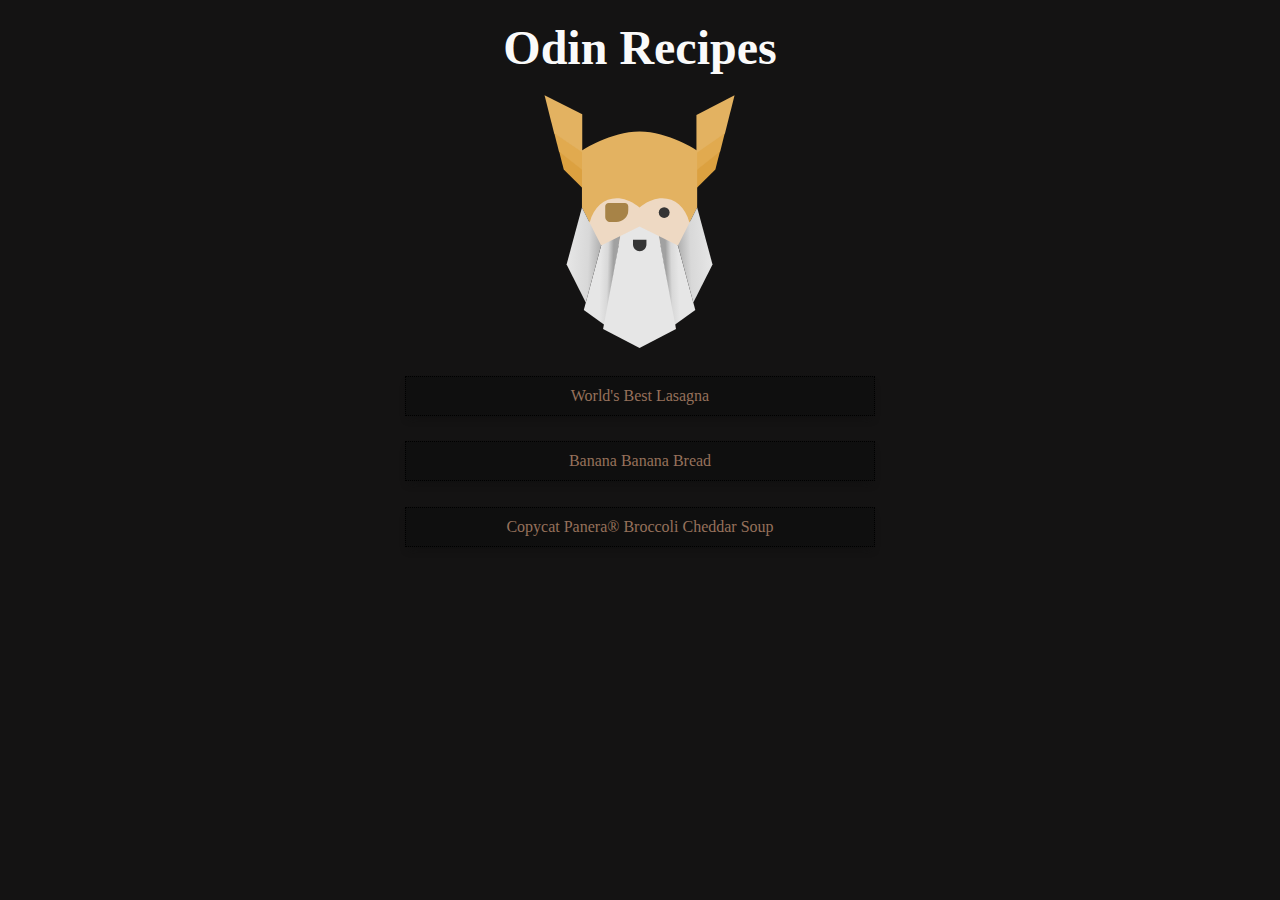
<file: index.html>
<!DOCTYPE html>
<html lang='en'>
  <head>
    <meta charset="UTF-8"/>
    <title>Simple Recipes</title>
    <link rel="stylesheet" href="styles.css" type="text/css" media="screen" />
  </head>
  <body class="main-content">
    <h1 class="text-center">Odin Recipes</h1>
    <a href="https://www.theodinproject.com/about">
    <img style="margin:auto; width:15%; display:block;" src="img/top-logo.svg" alt="The Odin Project Logo" />
    </a>
    <div>
      <a class="index-btn" href="recipes/lasagna.html">World's Best Lasagna</a>
      <a class="index-btn" href="recipes/banana-bread.html">Banana Banana Bread</a>
      <a class="index-btn" href="recipes/soup.html">Copycat Panera® Broccoli Cheddar Soup</a>
    </div>
  </body>
</html>
</file>
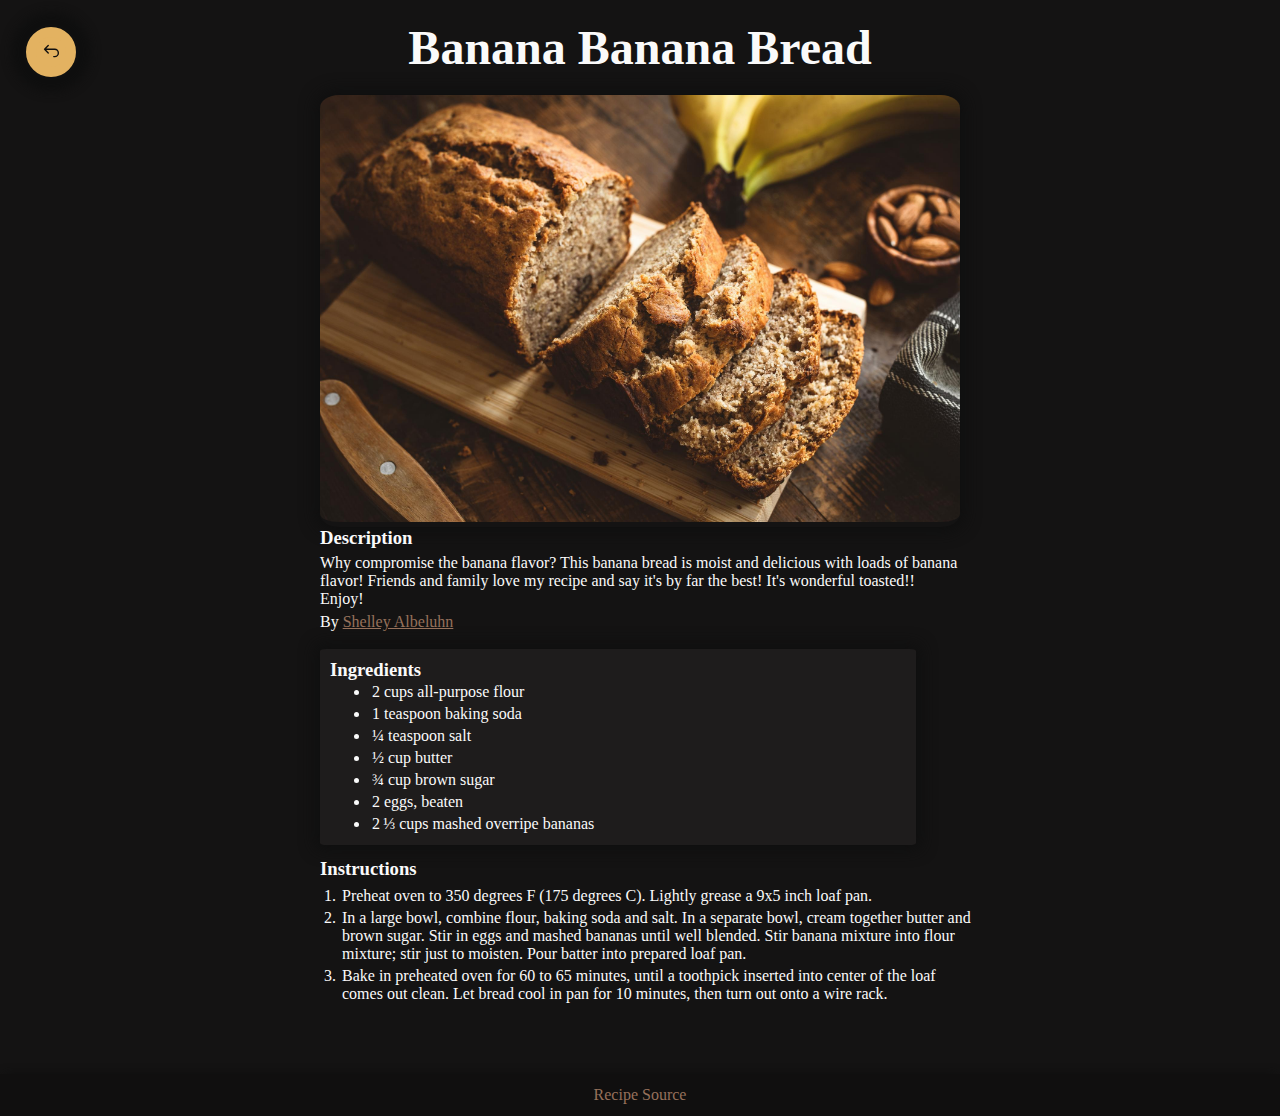
<file: recipes/banana-bread.html>
<!doctype html>
<html lang="en">
  <head>
    <meta charset="UTF-8">
    <title>Banana Banana Bread</title>
    <link rel="stylesheet" href="../styles.css" type="text/css" media="screen" />
  </head>
  <body class="main-content">
    <div>
      <a class="floating-btn back-btn" href="../index.html">
        <img src="../img/arrow-left.svg" alt="" />
      </a>
    </div>
    <div>
    <h1 class="text-center">Banana Banana Bread</h1>
    <img class="center-margin content-img" src="../img/banana-bread.jpg" alt="A banana bread sitting on top of a wooden cutting board. Half of the bread has been cutted into 4 slices." />
    <h3 class="center-margin">Description</h3>
      <p class="center-margin">Why compromise the banana flavor? This banana bread is moist and delicious with loads of banana flavor! Friends and family love my recipe and say it's by far the best! It's wonderful toasted!! Enjoy!</p>
      <p class="center-margin">By <a href="https://www.allrecipes.com/cook/3434/">Shelley Albeluhn</a></p>
  <div class="ingredients">
    <h3>Ingredients</h3>
      <ul>
        <li>2 cups all-purpose flour</li>
        <li>1 teaspoon baking soda</li>
        <li>¼ teaspoon salt</li>
        <li>½ cup butter</li>
        <li>¾ cup brown sugar</li>
        <li>2 eggs, beaten</li>
        <li>2 ⅓ cups mashed overripe bananas</li>
      </ul>
  </div>
    <h3 class="center-margin">Instructions</h3>
      <ol class="center-margin">
          <li>Preheat oven to 350 degrees F (175 degrees C). Lightly grease a 9x5 inch loaf pan.</li>
          <li>In a large bowl, combine flour, baking soda and salt. In a separate bowl, cream together butter and brown sugar. Stir in eggs and mashed bananas until well blended. Stir banana mixture into flour mixture; stir just to moisten. Pour batter into prepared loaf pan.</li>
          <li>Bake in preheated oven for 60 to 65 minutes, until a toothpick inserted into center of the loaf comes out clean. Let bread cool in pan for 10 minutes, then turn out onto a wire rack.</li>
      </ol>
    </div>

    <div class="after-footer"></div>
    <div class="footer">
      <ul class="text-center no-bullet">
        <li>
          <a href="https://www.allrecipes.com/recipe/20144/banana-banana-bread/">Recipe Source</a>
        </li>
      </ul>
    </div>

  </body>
</html>
</file>
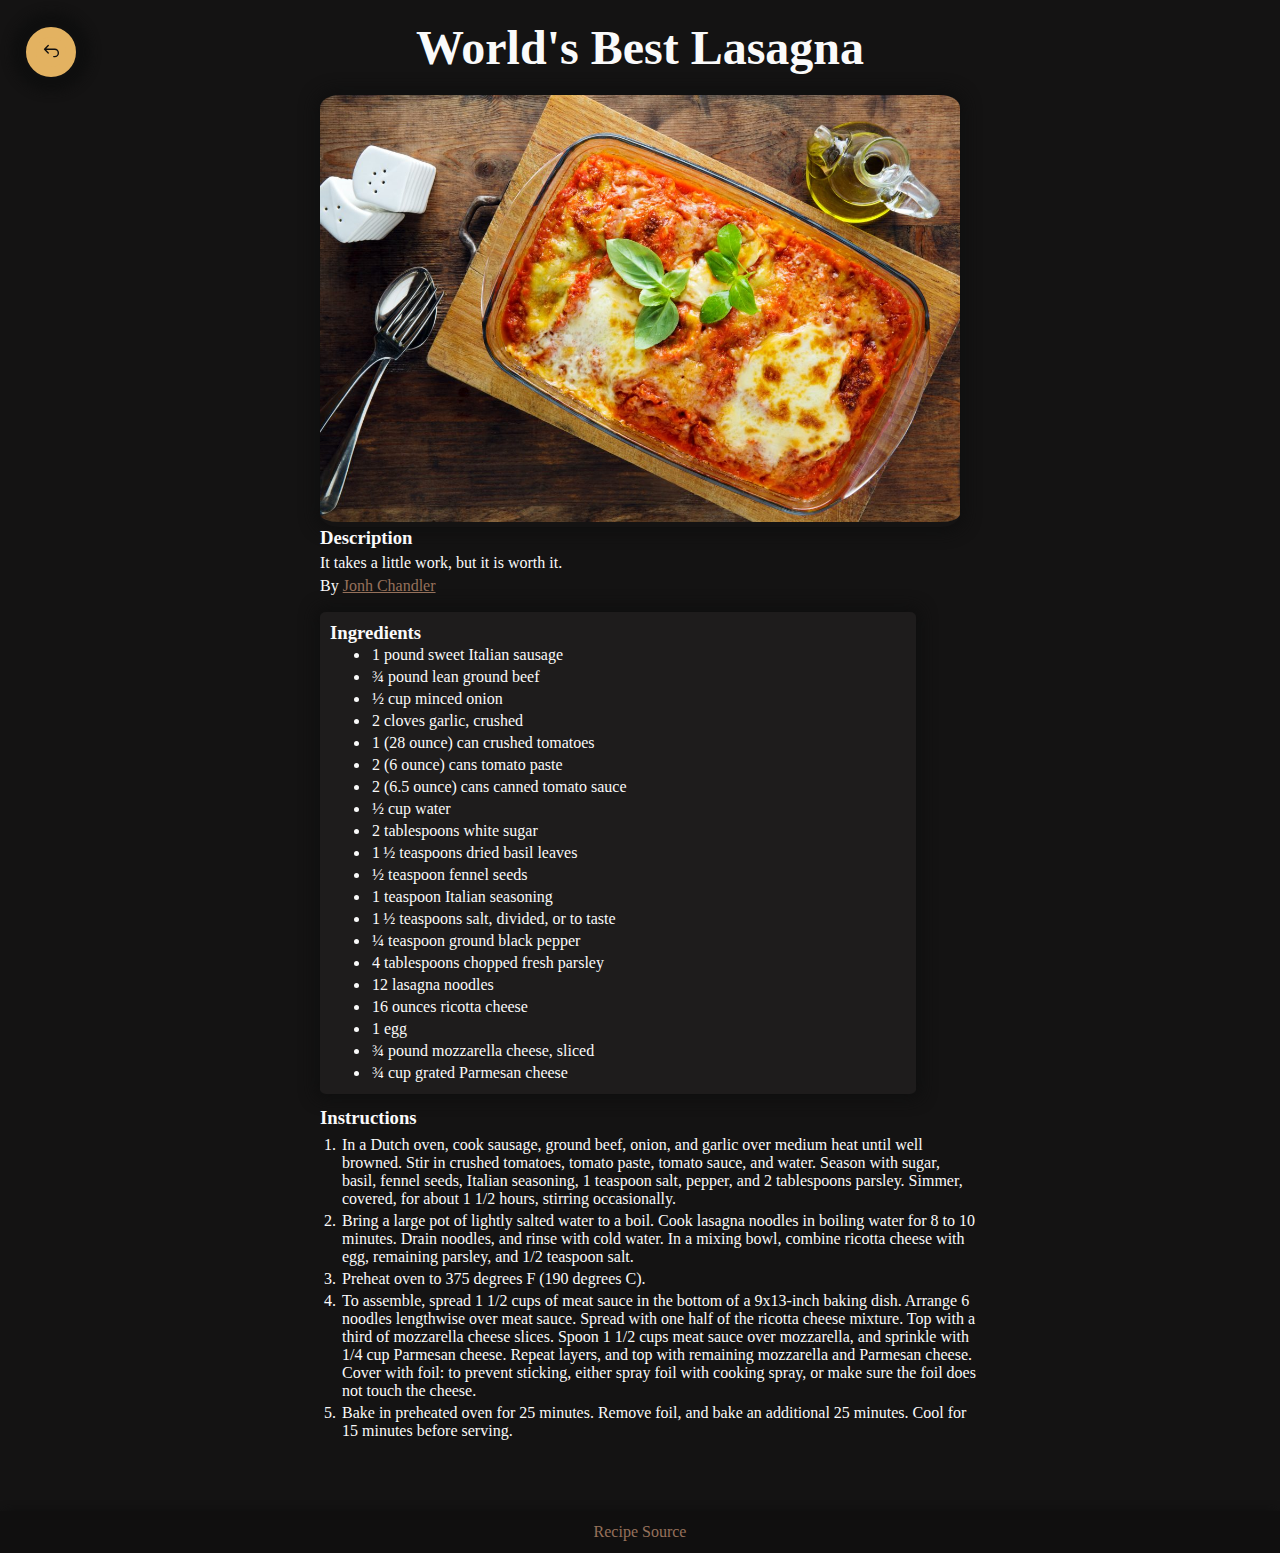
<file: recipes/lasagna.html>
<!DOCTYPE html>
<html lang='en'>
  <head>
    <meta charset="UTF-8"/>
    <title>Lasagna Recipe</title>
    <link rel="stylesheet" href="../styles.css" type="text/css" media="screen" />
  </head>
  <body class="main-content">
    <div>
      <a class="floating-btn back-btn" href="../index.html">
        <img src="../img/arrow-left.svg" alt="Back Arrow Icon" />
      </a>
    </div>
    <div>
      <h1 class="text-center">World's Best Lasagna</h1>
      <img class="center-margin content-img" src="../img/lasagna.jpg" alt="A lasagna a fork and a spoon. The lasagna is sitting on top of a wooden board" />
      <h3 class="center-margin">Description</h3>
        <p class="center-margin">It takes a little work, but it is worth it.</p>
        <p class="center-margin">By <a href="https://www.allrecipes.com/cook/177901/">Jonh Chandler</a></p>
      <div class="ingredients">
        <h3>Ingredients</h3>
        <ul>
          <li>1 pound sweet Italian sausage</li>
          <li>¾ pound lean ground beef</li>
          <li>½ cup minced onion</li>
          <li>2 cloves garlic, crushed</li>
          <li>1 (28 ounce) can crushed tomatoes</li>
          <li>2 (6 ounce) cans tomato paste</li>
          <li>2 (6.5 ounce) cans canned tomato sauce</li>
          <li>½ cup water</li>
          <li>2 tablespoons white sugar</li>
          <li>1 ½ teaspoons dried basil leaves</li>
          <li>½ teaspoon fennel seeds</li>
          <li>1 teaspoon Italian seasoning</li>
          <li>1 ½ teaspoons salt, divided, or to taste</li>
          <li>¼ teaspoon ground black pepper</li>
          <li>4 tablespoons chopped fresh parsley</li>
          <li>12 lasagna noodles</li>
          <li>16 ounces ricotta cheese</li>
          <li>1 egg</li>
          <li>¾ pound mozzarella cheese, sliced</li>
          <li>¾ cup grated Parmesan cheese</li>
        </ul>
      </div>
      <h3 class="center-margin">Instructions</h3>
        <ol class="center-margin">
          <li>In a Dutch oven, cook sausage, ground beef, onion, and garlic over medium heat until well browned. Stir in crushed tomatoes, tomato paste, tomato sauce, and water. Season with sugar, basil, fennel seeds, Italian seasoning, 1 teaspoon salt, pepper, and 2 tablespoons parsley. Simmer, covered, for about 1 1/2 hours, stirring occasionally.</li>
          <li>Bring a large pot of lightly salted water to a boil. Cook lasagna noodles in boiling water for 8 to 10 minutes. Drain noodles, and rinse with cold water. In a mixing bowl, combine ricotta cheese with egg, remaining parsley, and 1/2 teaspoon salt.</li>
          <li>Preheat oven to 375 degrees F (190 degrees C).</li>
          <li>To assemble, spread 1 1/2 cups of meat sauce in the bottom of a 9x13-inch baking dish. Arrange 6 noodles lengthwise over meat sauce. Spread with one half of the ricotta cheese mixture. Top with a third of mozzarella cheese slices. Spoon 1 1/2 cups meat sauce over mozzarella, and sprinkle with 1/4 cup Parmesan cheese. Repeat layers, and top with remaining mozzarella and Parmesan cheese. Cover with foil: to prevent sticking, either spray foil with cooking spray, or make sure the foil does not touch the cheese.</li>
          <li>Bake in preheated oven for 25 minutes. Remove foil, and bake an additional 25 minutes. Cool for 15 minutes before serving.</li>
        </ol>
    </div>

    <div class="after-footer"></div>
    <div class="footer">
      <ul class="text-center no-bullet">
       <li>
          <a href="https://www.allrecipes.com/recipe/23600/worlds-best-lasagna/">Recipe Source</a>
        </li>
      </ul>
    </div>

  </body>
</html>
</file>
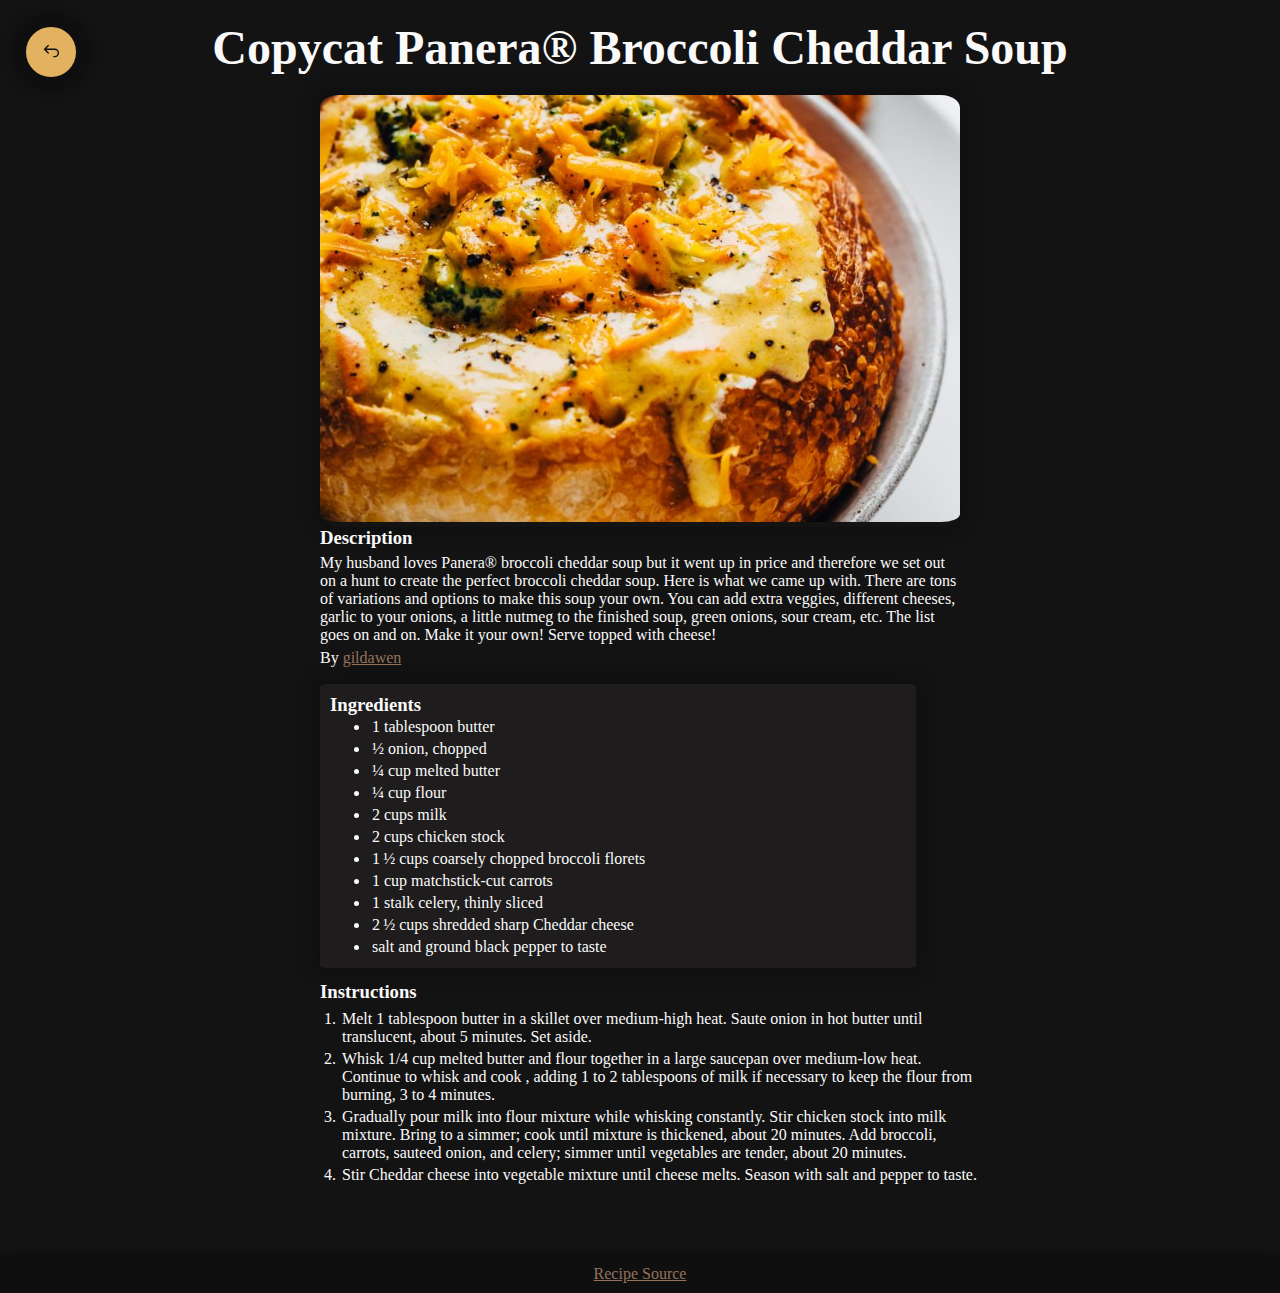
<file: recipes/soup.html>
<!doctype html>
<html lang="en">
  <head>
    <meta charset="utf-8">
    <title>Copycat Panera® Broccoli Cheddar Soup</title>
    <link rel="stylesheet" href="../styles.css" type="text/css" media="screen" />
  </head>
  <body class="main-content">
    <div>
      <a class="floating-btn back-btn" href="../index.html">
        <img src="../img/arrow-left.svg" alt="" />
      </a>
    </div>
    <div>
      <h1 class="text-center">Copycat Panera® Broccoli Cheddar Soup</h1>
      <img class="center-margin content-img" src="../img/soup.jpg" alt="Broccoli cheddar soup served inside a bread bowl" />
      <h3 class="center-margin">Description</h3>
        <p class="center-margin">My husband loves Panera® broccoli cheddar soup but it went up in price and therefore we set out on a hunt to create the perfect broccoli cheddar soup. Here is what we came up with. There are tons of variations and options to make this soup your own. You can add extra veggies, different cheeses, garlic to your onions, a little nutmeg to the finished soup, green onions, sour cream, etc. The list goes on and on. Make it your own! Serve topped with cheese!</p>
        <p class="center-margin">By <a href="https://www.allrecipes.com/cook/2241524/">gildawen</a></p>
      <div class="ingredients">
        <h3>Ingredients</h3>
          <ul>
            <li>1 tablespoon butter</li>
            <li>½ onion, chopped</li>
            <li>¼ cup melted butter</li>
            <li>¼ cup flour</li>
            <li>2 cups milk</li>
            <li>2 cups chicken stock</li>
            <li>1 ½ cups coarsely chopped broccoli florets</li>
            <li>1 cup matchstick-cut carrots</li>
            <li>1 stalk celery, thinly sliced</li>
            <li>2 ½ cups shredded sharp Cheddar cheese</li>
            <li>salt and ground black pepper to taste</li>
          </ul>
      </div>
      <h3 class="center-margin">Instructions</h3>
        <ol class="center-margin">
          <li>Melt 1 tablespoon butter in a skillet over medium-high heat. Saute onion in hot butter until translucent, about 5 minutes. Set aside.</li>
          <li>Whisk 1/4 cup melted butter and flour together in a large saucepan over medium-low heat. Continue to whisk and cook , adding 1 to 2 tablespoons of milk if necessary to keep the flour from burning, 3 to 4 minutes.</li>
          <li>Gradually pour milk into flour mixture while whisking constantly. Stir chicken stock into milk mixture. Bring to a simmer; cook until mixture is thickened, about 20 minutes. Add broccoli, carrots, sauteed onion, and celery; simmer until vegetables are tender, about 20 minutes.</li>
          <li>Stir Cheddar cheese into vegetable mixture until cheese melts. Season with salt and pepper to taste.</li>
        </ol>
    </div>

    <div class="after-footer"></div>
    <div class="footer">
      <ul class="text-center no-bullet">
          <a href="https://www.allrecipes.com/recipe/235874/copycat-panera-broccoli-cheddar-soup/">Recipe Source</a>
        </li>
      </ul>
    </div>

  </body>
</html>
</file>
<file: styles.css>
* {
  font-family: "Verdana";
  margin: 0;
}

a {
  color: #96715b;
}

a:hover {
  color: #e3b261;
}

h1 {
  font-size: 48px;
  font-weight: bold;
  padding-top: 20px;
  padding-bottom: 20px;
}

.content-img {
  border-radius: 3%;
  box-shadow: 0 0 15px 5px #0f0f0f;
}

.center-margin {
  display: block;
  margin-left: auto;
  margin-right: auto;
  min-width: 35%;
  width: 50%;
  padding-bottom: 5px;
}

.text-center {
  text-align: center;
}

.no-bullet {
  list-style-type: none;
  padding-inline-start: 0;
}

li {
  padding: 2px;
}

li a {
  text-decoration: none;
}

.main-content {
  color: #fafafa;
  background-color: #141313;
}

.ingredients {
  background-color: #1e1c1c;
  border-color: #1e1c1c;
  border: 10px;
  border-radius: 1%;
  box-shadow: 0 0 15px 5px #0f0f0f;
  margin: 1% 0 1% 25%;
  min-width: 35%;
  max-width: 45%;
  padding: 10px;
  display: block;
}

.after-footer {
  margin-top: 5%;
  margin-bottom: 5%;
}

.footer {
  background-color: #100f0f;
  padding-top: 10px;
  padding-bottom: 10px;
  left: 0;
  bottom: 0;
  width: 100%;
  box-shadow: 0 -5px 10px -5px #0f0f0f;
}
.floating-btn {
  position: fixed;
}

.floating-btn.back-btn {
  display: block;
  left: 2%;
  top: 3%;
  height: 22px;
  width: 22px;
  padding: 4px;
  background-color: #e3b261;
  border: 10px solid #e3b261;
  border-radius: 100%;
  box-shadow: 0 0 10px 15px #0f0f0f;
  transition-duration: 0.2s;
}

.floating-btn.back-btn:hover {
  box-shadow: 0 0 15px 15px #0a0a0a;
  background-color: #96715b;
  border: 10px solid #96715b;
}

.index-btn {
  display: block;
  width: 35%;
  margin: 2%;
  margin-left: auto;
  margin-right: auto;
  text-align: center;
  text-decoration: none;
  background-color: #0f0f0f;
  border: 1px dotted black;
  box-shadow: 0 5px 10px -5px #0f0f0f;
  padding: 10px;
  transition-duration: 0.3s;
}

.index-btn:hover {
  color: #0f0f0f;
  background-color: #e3b261;
  border: 3px dotted #dca140;
  border-radius: 1%;
}
</file>
